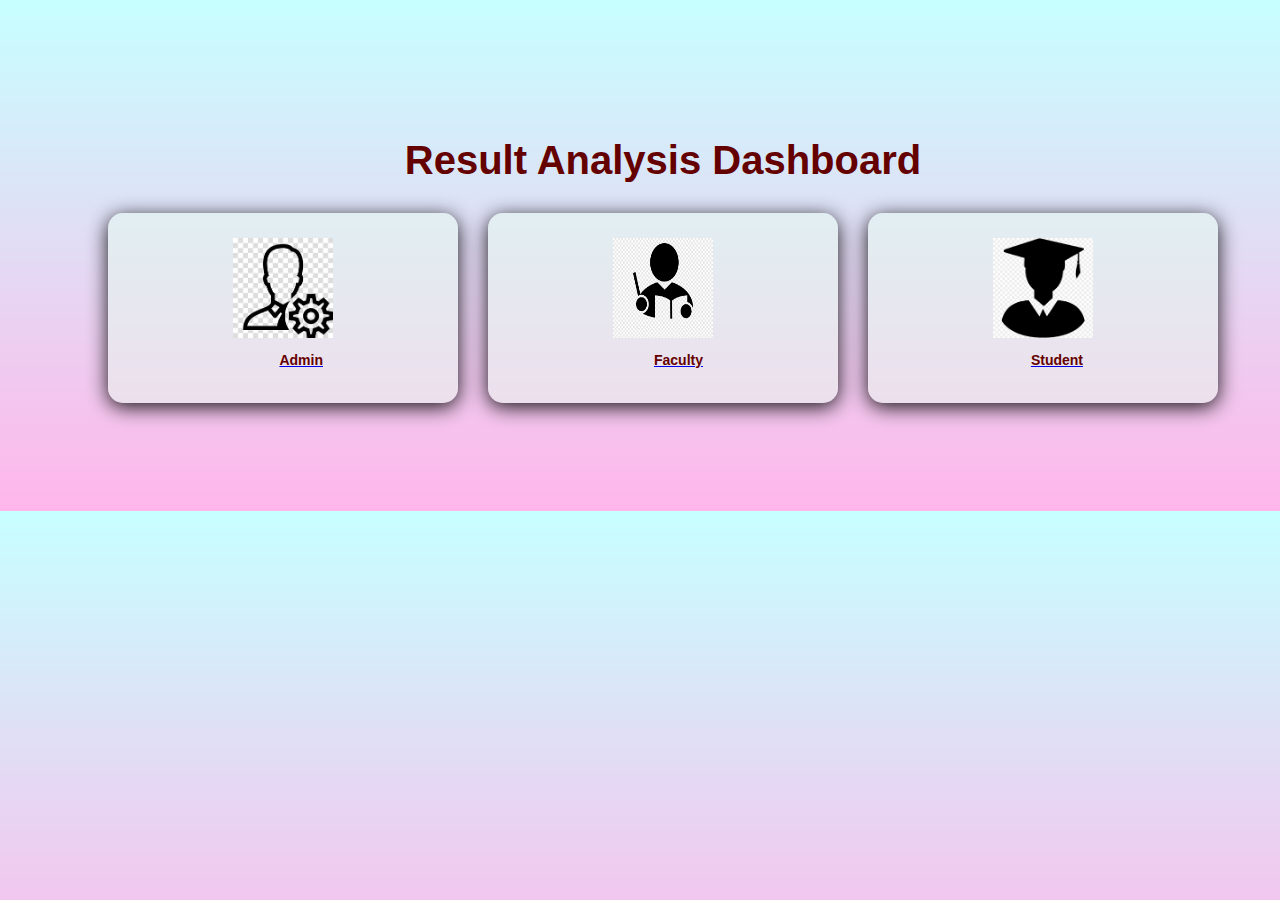
<file: index.html>
<!DOCTYPE html>
<html lang="en">
<head>
    <meta charset="UTF-8">
    <meta name="viewport" content="width=device-width, initial-scale=1.0">
    <title>Document</title>
  <link rel="stylesheet" href="indexs.css">
</head>
<body>
    <div class="container">
        <center> <h1> Result Analysis Dashboard</h1></center>
    <div class="grid">
        <div class="card">
        <a href ="http://127.0.0.1:5500/Admin/Admin_index.html">
                    <img src="Public_Media/admin_logo.png" alt=Admin logo width="100" height="100">
                     <h4>Admin</h4>
                </a>
                </div>
        <div class="card">
        <a href ="Faculty/Faculty_index.html">
                    <img src="Public_Media/faculty_logo.png" alt=Faculty member logo width="100" height="100">
                <h4>Faculty</h4>
                    </a>
                </div>
        <div class="card">
        <a href ="Student/Student_index.html">
                    <img src="Public_Media/student_logo.png" alt=Student logo width="100" height="100">
                <h4>Student</h4>           
                </a>
                </div>
    </div>
</div>
    
</body>
</html>
</file>
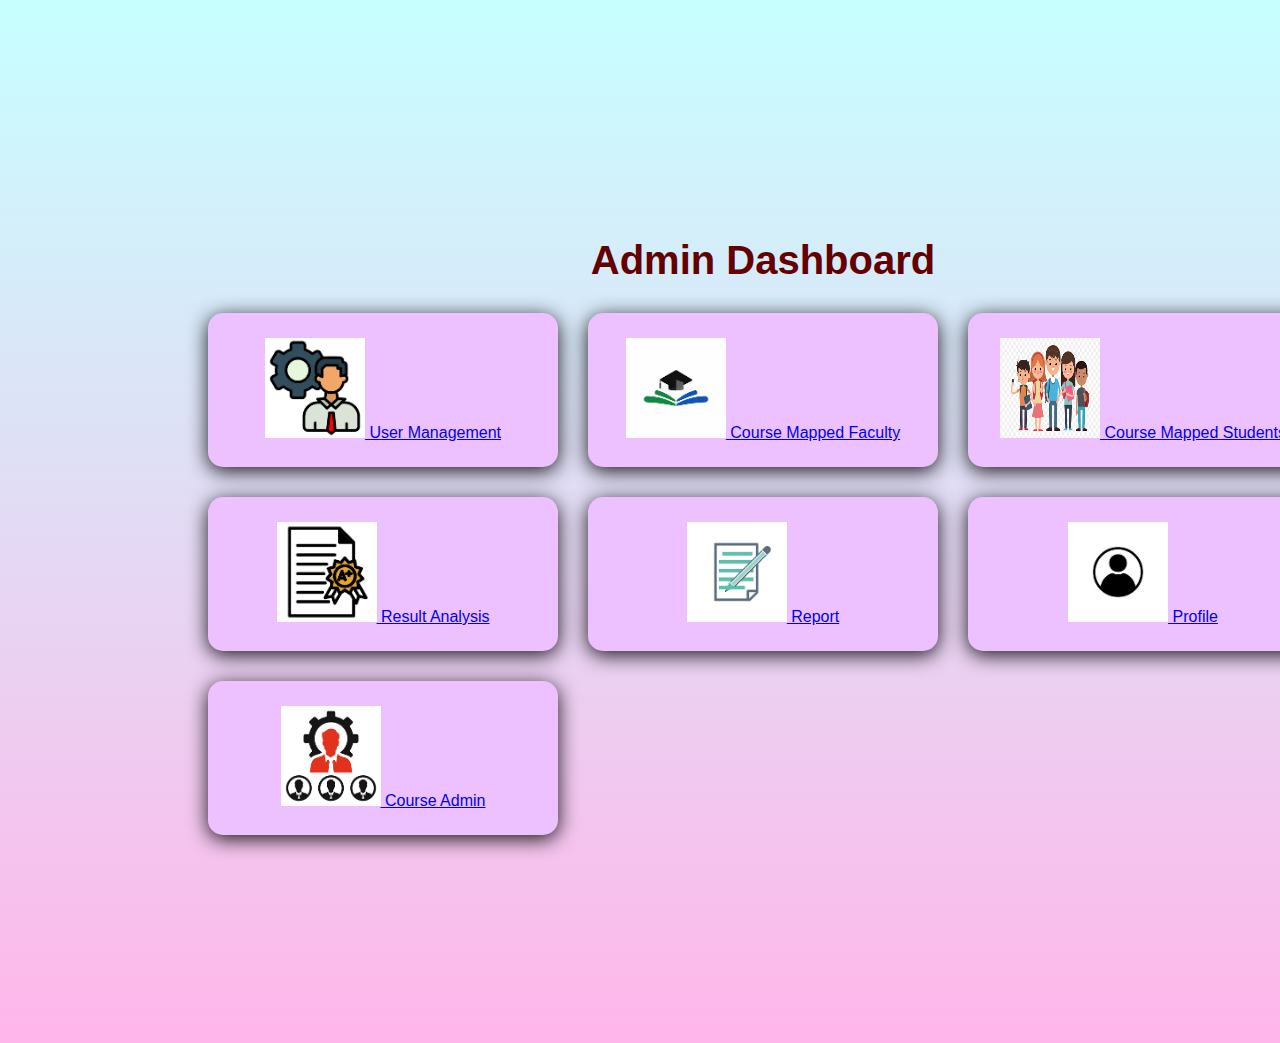
<file: Admin/Admin_index.html>
<!DOCTYPE html>
<html lang="en">
<head>
    <meta charset="UTF-8">
    <meta name="viewport" content="width=device-width, initial-scale=1.0">
    <title>Document</title>
    <link rel="stylesheet" href="indexs.css">
</head>
<body>

    <div class="container">
    <center>
        <h1> Admin Dashboard</h1>
    </center>
    <div class="grid">
        <div class="card">
    
                 <a href="http://127.0.0.1:5500/Admin/user_management.html">
                     <img src="Admin_Media/user_mg_logo.png" alt="User Management logo" width="100" height="100">
                     User Management
                 </a>
        </div>
        <div class="card">
                 
                <a href="http://127.0.0.1:5500/Admin/c_ft.html">
                    <img src="Admin_Media/course_mapped_faculty_logo.png" alt="Course Mapped Faculty logo" width="100" height="100">
                    Course Mapped Faculty
                </a>
        </div>
        <div class="card">
                <a href="http://127.0.0.1:5500/Admin/c_st.html">
                    <img src="Admin_Media/course_mapped_students_logo.png" alt="Course Mapped Students logo" width="100" height="100">
                    Course Mapped Students
                </a>
            </div>
        <div class="card">
                <a href="http://127.0.0.1:5500/Admin/result.html">
                    <img src="Admin_Media/result_analysis_logo.png" alt="Result Analysis logo" width="100" height="100">
                    Result Analysis
                </a>
            </div>
        <div class="card">
            
                <a href="http://127.0.0.1:5500/Admin/report.html">
                    <img src="Admin_Media/report_logo.png" alt="Report logo" width="100" height="100">
                    Report
                </a>
            </div>
        <div class="card">
                <a href="http://127.0.0.1:5500/Admin/profile.html">
                    <img src="Admin_Media/profile_logo.png" alt="Profile logo" width="100" height="100">
                    Profile
                </a>
        </div>
        <div class="card">
            
                <a href="http://127.0.0.1:5500/Admin/c_admin.html">
                    <img src="Admin_Media/course_admin_logo.png" alt="Course Admin logo" width="100" height="100">
                    Course Admin
                </a>
            </div>
    </div>
    </div>
            
</body>
</html>
</file>
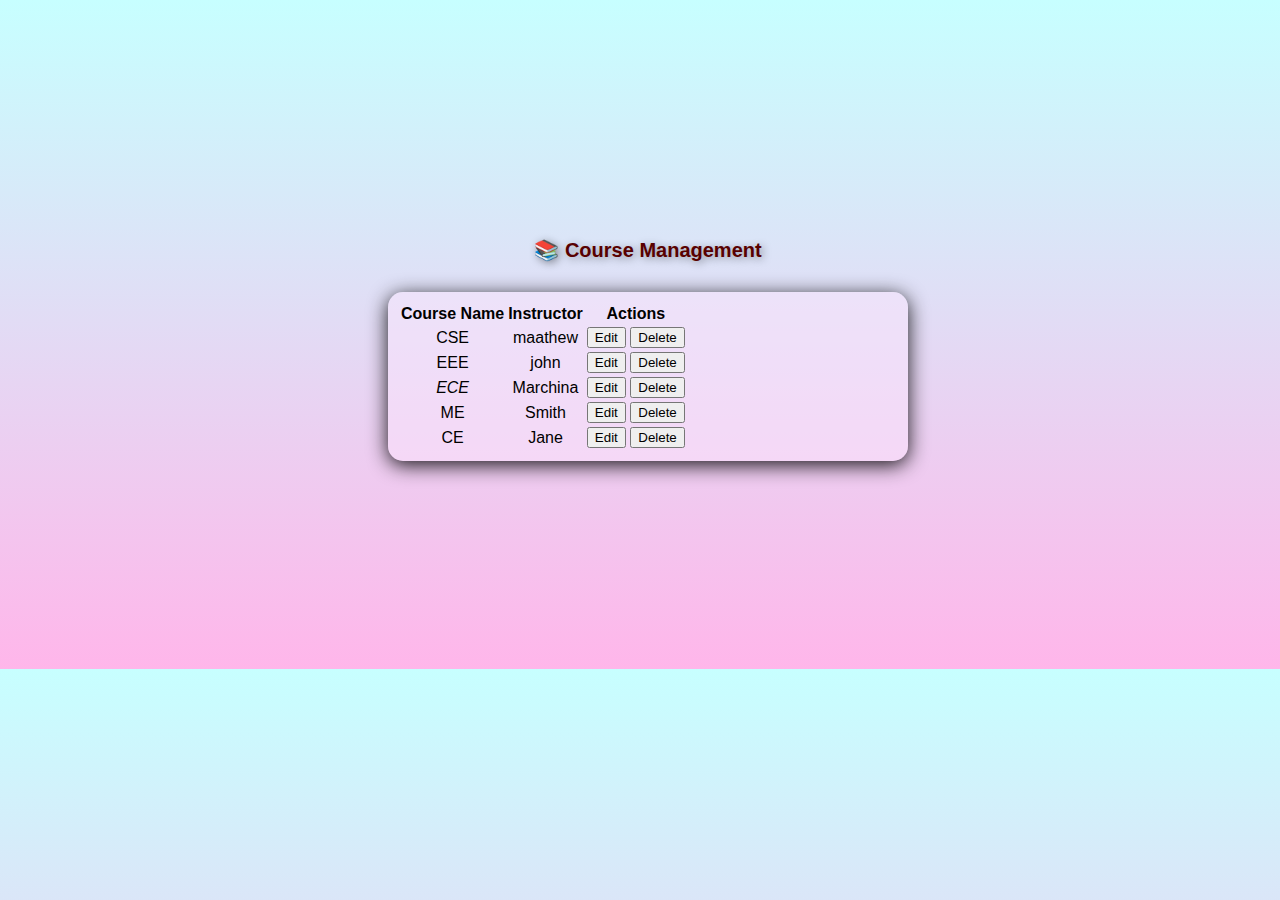
<file: Admin/c_admin.html>
<!DOCTYPE html>
<html lang="en">
<head>
    <meta charset="UTF-8">
    <meta name="viewport" content="width=device-width, initial-scale=1.0">
    <title>Course Management</title>
    <link rel="stylesheet" href="c_admin.css">
</head>
<body>
    <div class="container">
        <h1>📚 Course Management</h1>
        <div class="grid">
            <div class="card">
<table>
    <tr>
        <th>Course Name</th>
        <th>Instructor</th>
        <th>Actions</th>
    </tr>
    <tr>
        <td>CSE</td>
        <td>maathew</td>
        <td>
            <button>Edit</button>
            <button>Delete</button>
        </td>
    </tr>
    <tr>
        <td>EEE</td>
        <td>john</td>
        <td>
            <button>Edit</button>
            <button>Delete</button>
        </td>
    </tr>
    <tr>
        <td><Em>ECE</Em></td>
        <td>Marchina</td>
        <td>
            <button>Edit</button>
            <button>Delete</button>
        </td>
    </tr>
    <tr>
        <td>ME</td>
        <td>Smith</td>
        <td>
            <button>Edit</button>
            <button>Delete</button>
        </td>
    </tr>
    <tr>
        <td>CE</td>
        <td>Jane</td>
        <td>
            <button>Edit</button>
            <button>Delete</button>
        </td>
    </tr>
</table>
            </div>
        </div>
    </div>
</body>
</html>
</file>
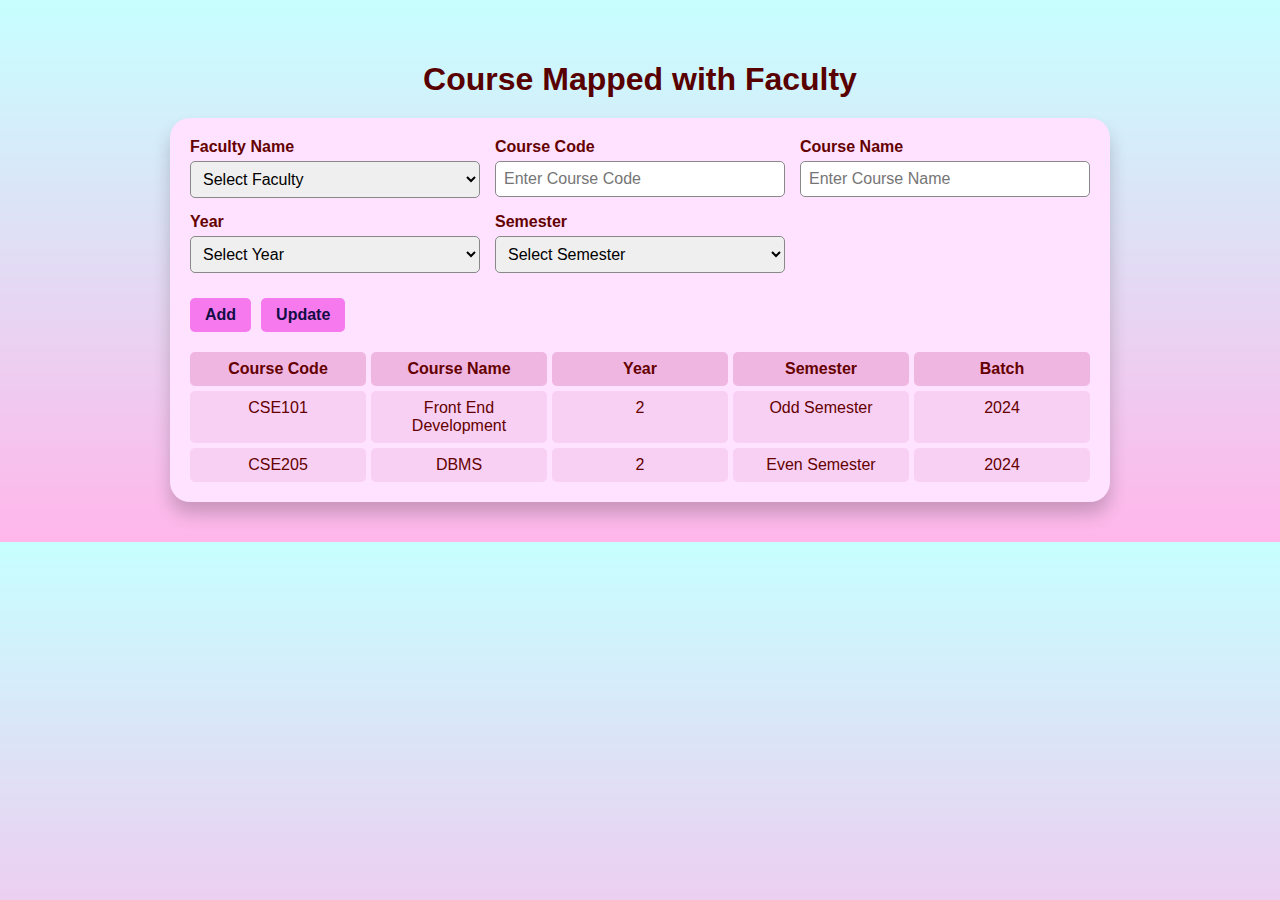
<file: Admin/c_ft.html>
<!DOCTYPE html>
<html lang="en">
<head>
  <meta charset="UTF-8" />
  <meta name="viewport" content="width=device-width, initial-scale=1" />
  <title>Course Mapped with Faculty</title>
  <link rel="stylesheet" href="coursemappedwithfaculty.css" />
</head>
<body>
  <h1 class="page-title">Course Mapped with Faculty</h1>

  <div class="faculty-card">
    <form class="course-form">
      <div class="form-group">
        <label for="faculty-name">Faculty Name</label>
        <select id="faculty-name" name="faculty-name">
          <option value="">Select Faculty</option>
          <option value="John">John</option>
          <option value="Mary">Mary</option>
          <option value="David">David</option>
        </select>
      </div>

      <div class="form-group">
        <label for="course-code">Course Code</label>
        <input type="text" id="course-code" name="course-code" placeholder="Enter Course Code" />
      </div>

      <div class="form-group">
        <label for="course-name">Course Name</label>
        <input type="text" id="course-name" name="course-name" placeholder="Enter Course Name" />
      </div>

      <div class="form-group">
        <label for="year">Year</label>
        <select id="year" name="year">
          <option value="">Select Year</option>
          <option value="1">1st Year</option>
          <option value="2">2nd Year</option>
          <option value="3">3rd Year</option>
          <option value="4">4th Year</option>
        </select>
      </div>

      <div class="form-group">
        <label for="semester">Semester</label>
        <select id="semester" name="semester">
          <option value="">Select Semester</option>
          <option value="odd">Odd Semester</option>
          <option value="even">Even Semester</option>
        </select>
      </div>

      <div class="form-buttons">
        <button type="submit" class="btn add-btn">Add</button>
        <button type="reset" class="btn update-btn">Update</button>
      </div>
    </form>

    <div class="course-grid">
      <div class="grid-header">Course Code</div>
      <div class="grid-header">Course Name</div>
      <div class="grid-header">Year</div>
      <div class="grid-header">Semester</div>
      <div class="grid-header">Batch</div>

      <div class="grid-item">CSE101</div>
      <div class="grid-item">Front End Development</div>
      <div class="grid-item">2</div>
      <div class="grid-item">Odd Semester</div>
      <div class="grid-item">2024</div>

      <div class="grid-item">CSE205</div>
      <div class="grid-item">DBMS</div>
      <div class="grid-item">2</div>
      <div class="grid-item">Even Semester</div>
      <div class="grid-item">2024</div>
    </div>
  </div>
</body>
</html>
</file>
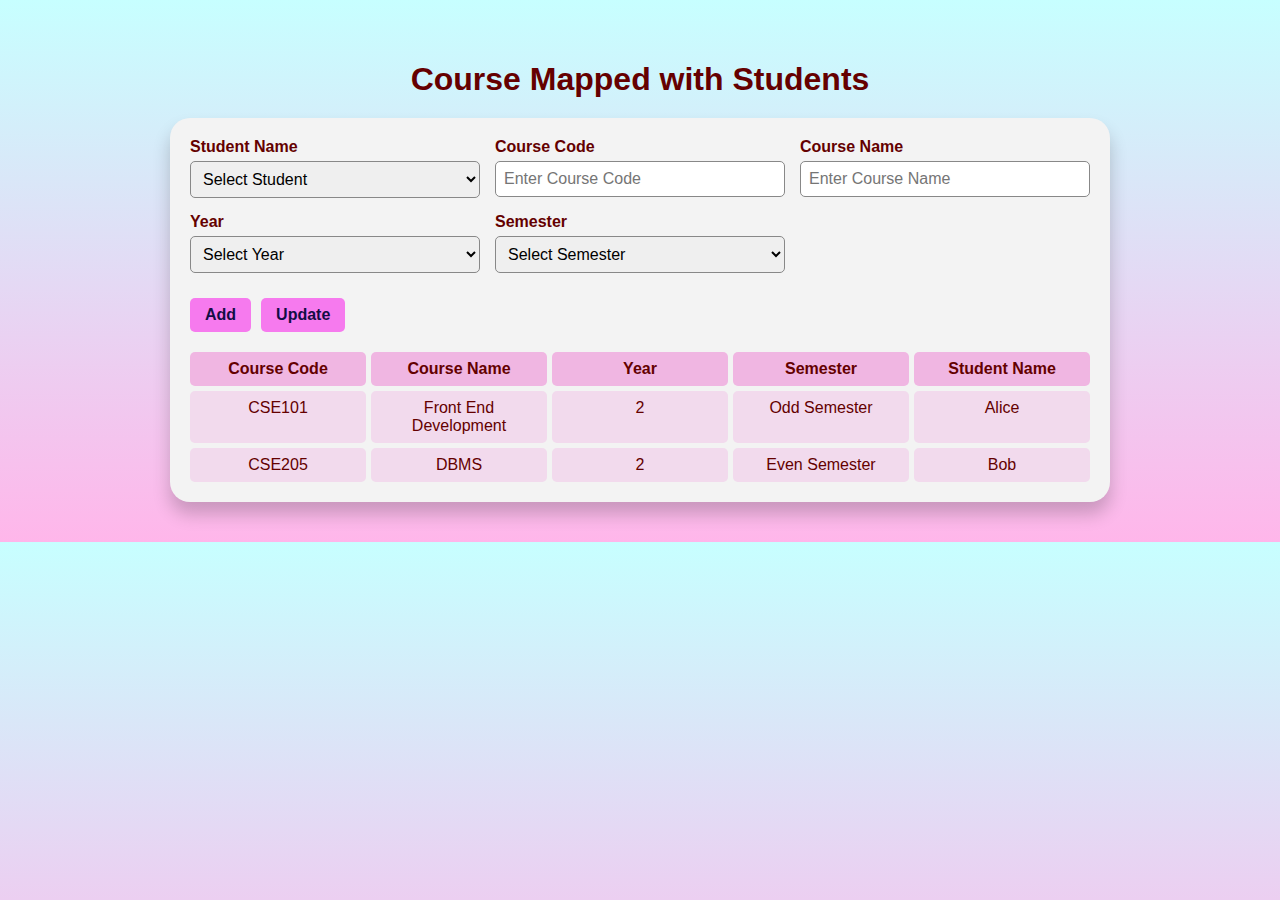
<file: Admin/c_st.html>
<!DOCTYPE html>
<html lang="en">
<head>
  <meta charset="UTF-8" />
  <meta name="viewport" content="width=device-width, initial-scale=1" />
  <title>Course Mapped with Students</title>
  <link rel="stylesheet" href="coursemapwithstudents.css" />
</head>
<body>
  <h1 class="page-title">Course Mapped with Students</h1>

  <div class="student-card">
    <form class="course-form">
      <div class="form-group">
        <label for="student-name">Student Name</label>
        <select id="student-name" name="student-name">
          <option value="">Select Student</option>
          <option value="Alice">Alice</option>
          <option value="Bob">Bob</option>
          <option value="Charlie">Charlie</option>
        </select>
      </div>

      <div class="form-group">
        <label for="course-code">Course Code</label>
        <input type="text" id="course-code" name="course-code" placeholder="Enter Course Code" />
      </div>

      <div class="form-group">
        <label for="course-name">Course Name</label>
        <input type="text" id="course-name" name="course-name" placeholder="Enter Course Name" />
      </div>

      <div class="form-group">
        <label for="year">Year</label>
        <select id="year" name="year">
          <option value="">Select Year</option>
          <option value="1">1st Year</option>
          <option value="2">2nd Year</option>
          <option value="3">3rd Year</option>
          <option value="4">4th Year</option>
        </select>
      </div>

      <div class="form-group">
        <label for="semester">Semester</label>
        <select id="semester" name="semester">
          <option value="">Select Semester</option>
          <option value="odd">Odd Semester</option>
          <option value="even">Even Semester</option>
        </select>
      </div>

      <div class="form-buttons">
        <button type="submit" class="btn add-btn">Add</button>
        <button type="reset" class="btn update-btn">Update</button>
      </div>
    </form>

    <div class="course-grid">
      <div class="grid-header">Course Code</div>
      <div class="grid-header">Course Name</div>
      <div class="grid-header">Year</div>
      <div class="grid-header">Semester</div>
      <div class="grid-header">Student Name</div>

      <div class="grid-item">CSE101</div>
      <div class="grid-item">Front End Development</div>
      <div class="grid-item">2</div>
      <div class="grid-item">Odd Semester</div>
      <div class="grid-item">Alice</div>

      <div class="grid-item">CSE205</div>
      <div class="grid-item">DBMS</div>
      <div class="grid-item">2</div>
      <div class="grid-item">Even Semester</div>
      <div class="grid-item">Bob</div>
    </div>
  </div>
</body>
</html>
</file>
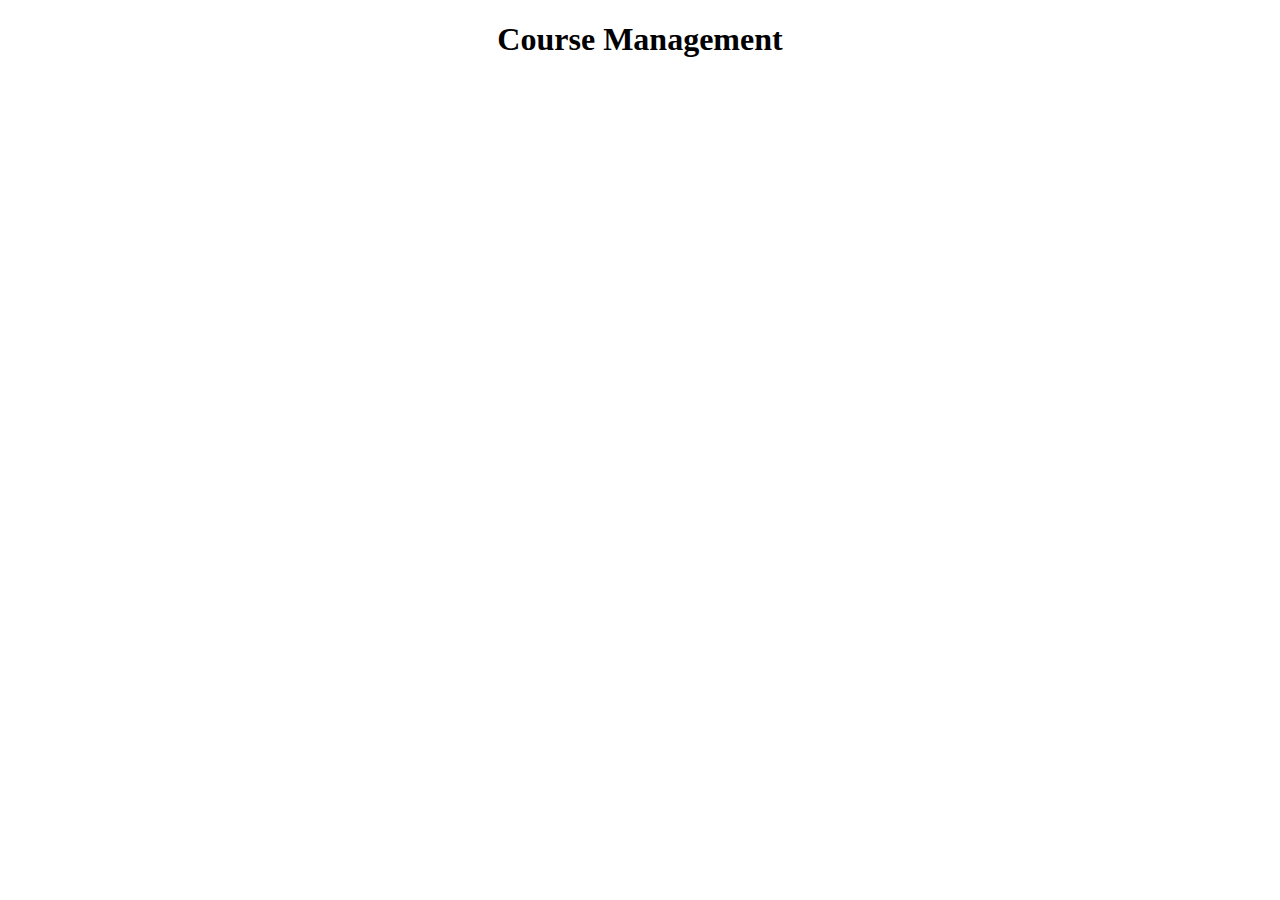
<file: Admin/course_management.html>
<!DOCTYPE html>
<html lang="en">
<head>
    <meta charset="UTF-8">
    <meta name="viewport" content="width=device-width, initial-scale=1.0">
    <title>Document</title>
</head>
<body>
    <center>
        <h1>Course Management</h1>
    </center>
</body>
</html>
</file>
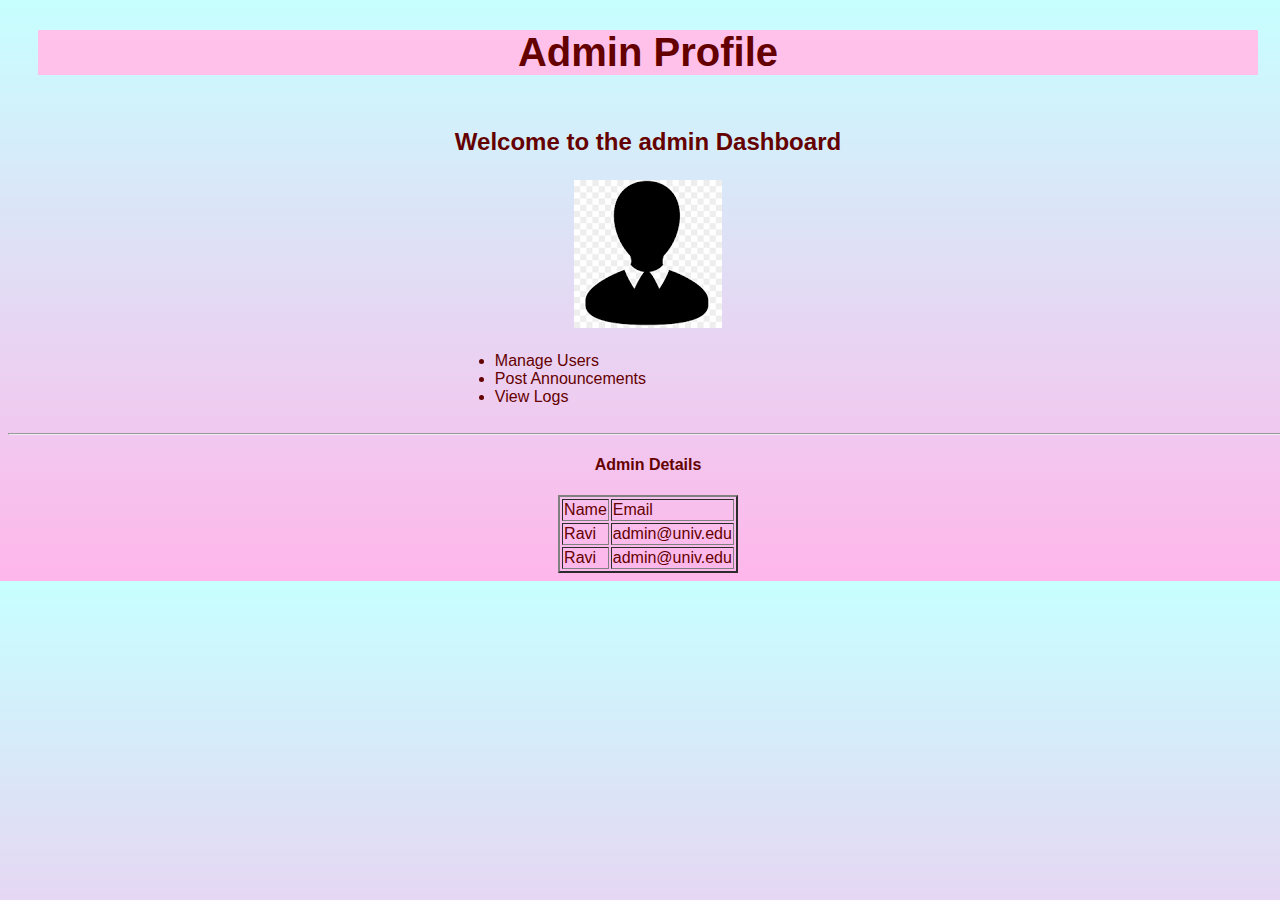
<file: Admin/profile.html>
<!DOCTYPE html>
<html lang="en">
<head>
    <meta charset="UTF-8">
    <meta name="viewport" content="width=device-width, initial-scale=1.0">
    <title>Admin profile</title>
      <link rel="stylesheet" href="indexs.css">
       
</head>
<body>
    <h1 style=" color: #a8a6f5(254, 219, 247); background-color: #ffc0e9 ; text-align: center;">Admin Profile</h1>
<div class="admin-card">
    <table align="center">
        <tr>
            <td>
                <center><h2>Welcome to the admin Dashboard</h2></center>
            </td>
            
        </tr>
        <tr>
            <td>
                <center><img src="Admin_Media/Admin Profile logo.png" alt="Faculty" class="admin-img"></center>
            </td>
        </tr>
        <tr>
            <td>
                <ul class="list-style">
                    <li>
                        Manage Users
                    </li>
                    <li>
                        Post Announcements
                    </li>
                    <li>
                        View Logs
                    </li>
                </ul>
            </td>
        </tr>
    </table>
    <hr>
    <center><h4> Admin Details</h4></center>
    <table border="2" align="center">
        
        <tr>
            <td><bold>Name    </bold></td><td><bold>Email    </bold></td>
        </tr>
        <tr>
            <td><italic>Ravi    </italic></td> <td><underline>admin@univ.edu    </underline></td>
        </tr>
        <tr>
            <td><italic>Ravi    </italic></td> <td><underline>admin@univ.edu    </underline></td>
        </tr>
    </table>
</div>
</body>
</html>
</file>
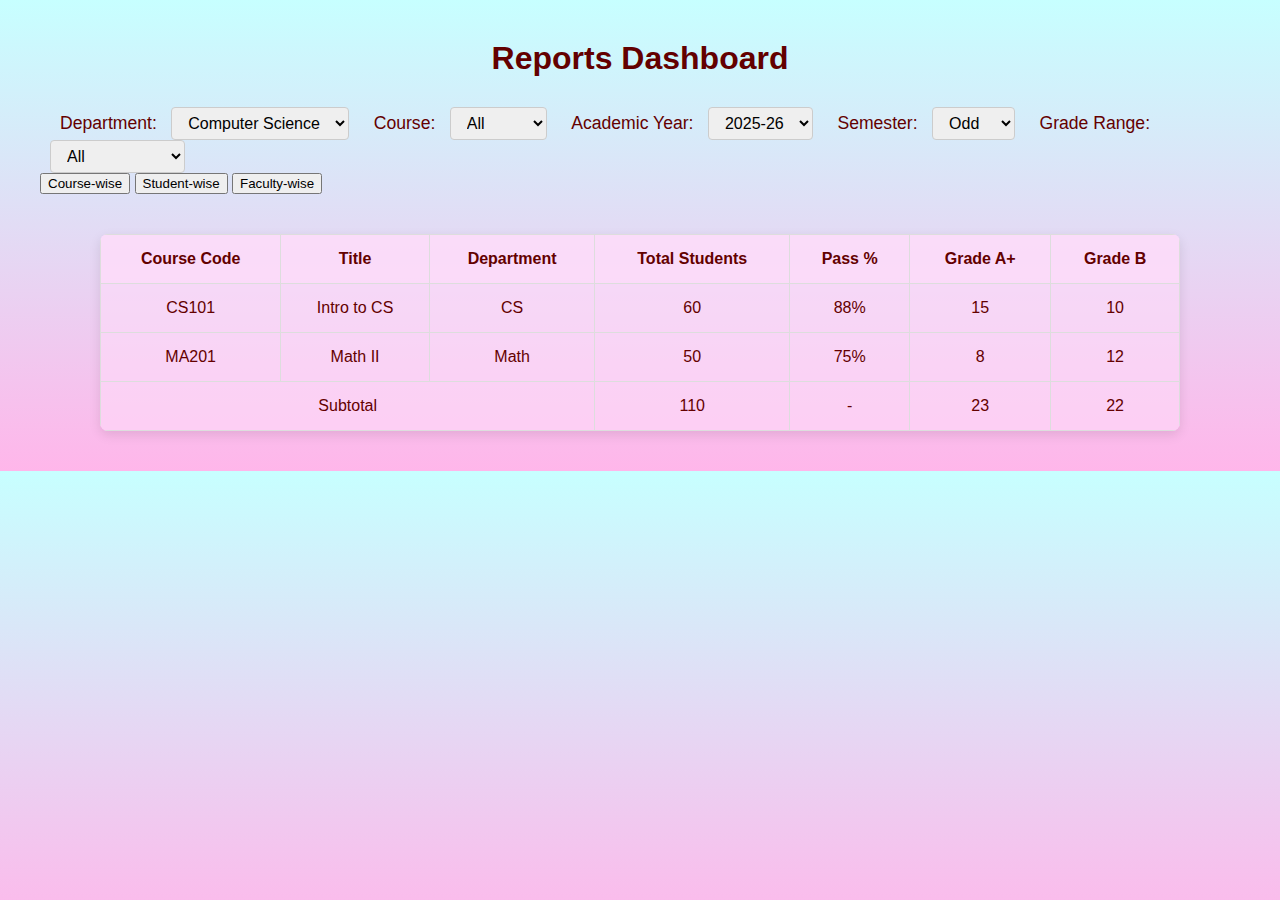
<file: Admin/report.html>
<!DOCTYPE html>
<html lang="en">
<head>
  <meta charset="UTF-8" />
  <meta name="viewport" content="width=device-width, initial-scale=1.0" />
  <title>Reports</title>
  <link rel="stylesheet" href="report.css" />
</head>
<body>

  <h1>Reports Dashboard</h1>

  <div class="filters">
    <label for="department">Department:</label>
    <select id="department">
      <option>Computer Science</option>
      <option>Electronics</option>
      <option>Mechanical</option>
    </select>

    <label for="course">Course:</label>
    <select id="course">
      <option>All</option>
      <option>CS101</option>
      <option>MA201</option>
    </select>

    <label for="ay">Academic Year:</label>
    <select id="ay">
      <option>2025-26</option>
      <option>2024-25</option>
      <option>2023-24</option>
    </select>

    <label for="semester">Semester:</label>
    <select id="semester">
      <option>Odd</option>
      <option>Even</option>
    </select>

    <label for="grade">Grade Range:</label>
    <select id="grade">
      <option>All</option>
      <option>A - A+</option>
      <option>B - B+</option>
      <option>C and below</option>
    </select>
  </div>

  <div class="tabs">
    <button class="tab active">Course-wise</button>
    <button class="tab">Student-wise</button>
    <button class="tab">Faculty-wise</button>
  </div>

  <div class="table-container">
    <table>
      <thead>
        <tr>
          <th>Course Code</th>
          <th>Title</th>
          <th>Department</th>
          <th>Total Students</th>
          <th>Pass %</th>
          <th>Grade A+</th>
          <th>Grade B</th>
        </tr>
      </thead>
      <tbody>
        <tr>
          <td>CS101</td>
          <td>Intro to CS</td>
          <td>CS</td>
          <td><span class="badge blue">60</span></td>
          <td><span class="badge green">88%</span></td>
          <td><span class="badge purple">15</span></td>
          <td><span class="badge orange">10</span></td>
        </tr>
        <tr>
          <td>MA201</td>
          <td>Math II</td>
          <td>Math</td>
          <td><span class="badge blue">50</span></td>
          <td><span class="badge green">75%</span></td>
          <td><span class="badge purple">8</span></td>
          <td><span class="badge orange">12</span></td>
        </tr>
        <tr class="subtotal">
          <td colspan="3">Subtotal</td>
          <td><span class="badge blue">110</span></td>
          <td>-</td>
          <td><span class="badge purple">23</span></td>
          <td><span class="badge orange">22</span></td>
        </tr>
      </tbody>
    </table>
  </div>

</body>
</html>
</file>
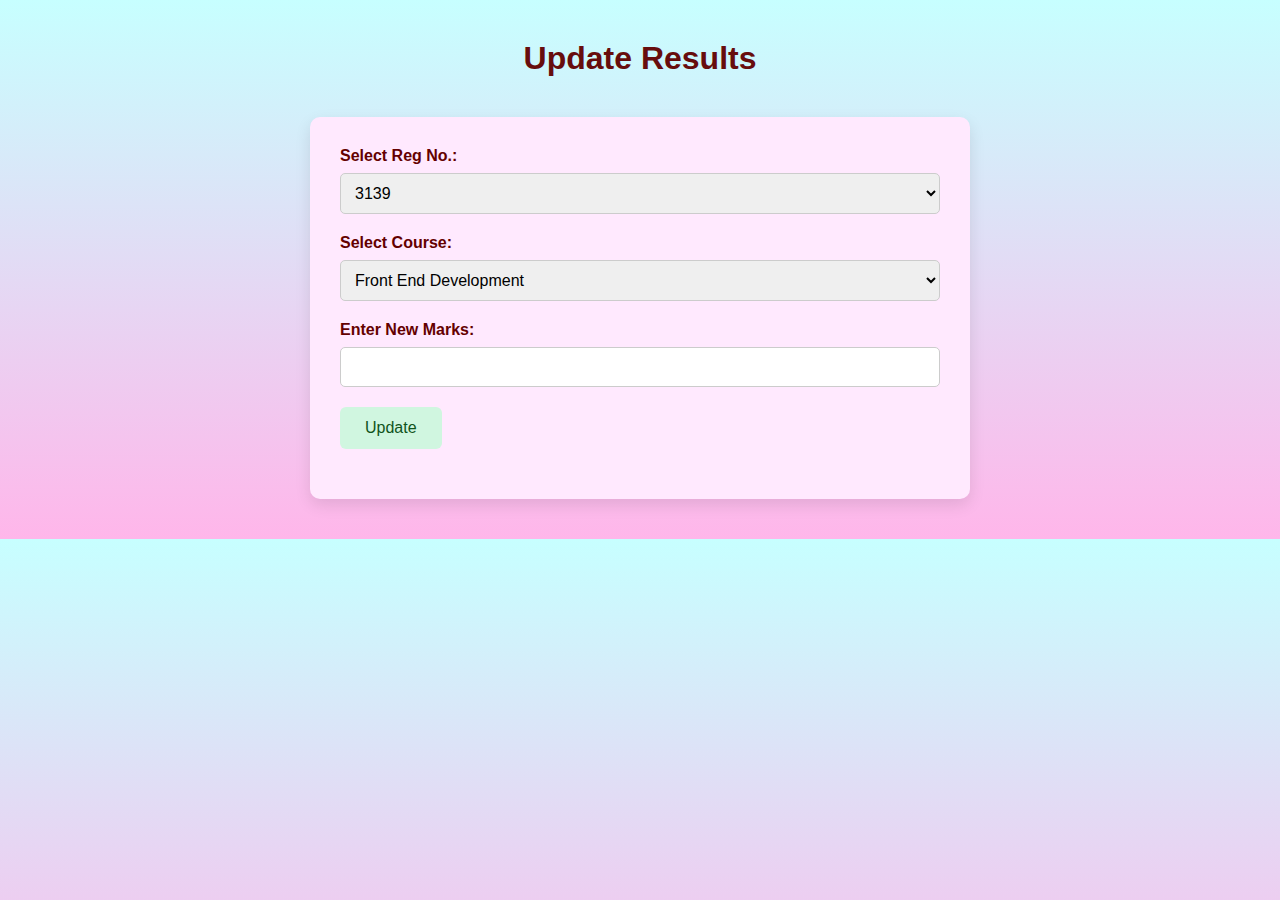
<file: Admin/result.html>
<!DOCTYPE html>
<html lang="en">
<head>
  <meta charset="UTF-8" />
  <meta name="viewport" content="width=device-width, initial-scale=1.0" />
  <title>Update Results</title>
  <link rel="stylesheet" href="updateresults.css" />
</head>
<body>

  <h1>Update Results</h1>

  <form class="update-form">
    <div class="form-row">
      <label for="regno">Select Reg No.:</label>
      <select id="regno" name="regno">
        <option value="3139">3139</option>
        <option value="3299">3299</option>
        <option value="3291">3291</option>
      </select>
    </div>

    <div class="form-row">
      <label for="course">Select Course:</label>
      <select id="course" name="course">
        <option value="Front End Development">Front End Development</option>
        <option value="Oops">Oops</option>
        <option value="AI&ML">AI&ML</option>
        <option value="OS">OS</option>
      </select>
    </div>

    <div class="form-row">
      <label for="marks">Enter New Marks:</label>
      <input type="text" id="marks" name="marks" />
    </div>

    <div class="form-row">
      <button type="submit">Update</button>
    </div>
  </form>

</body>
</html>
</file>
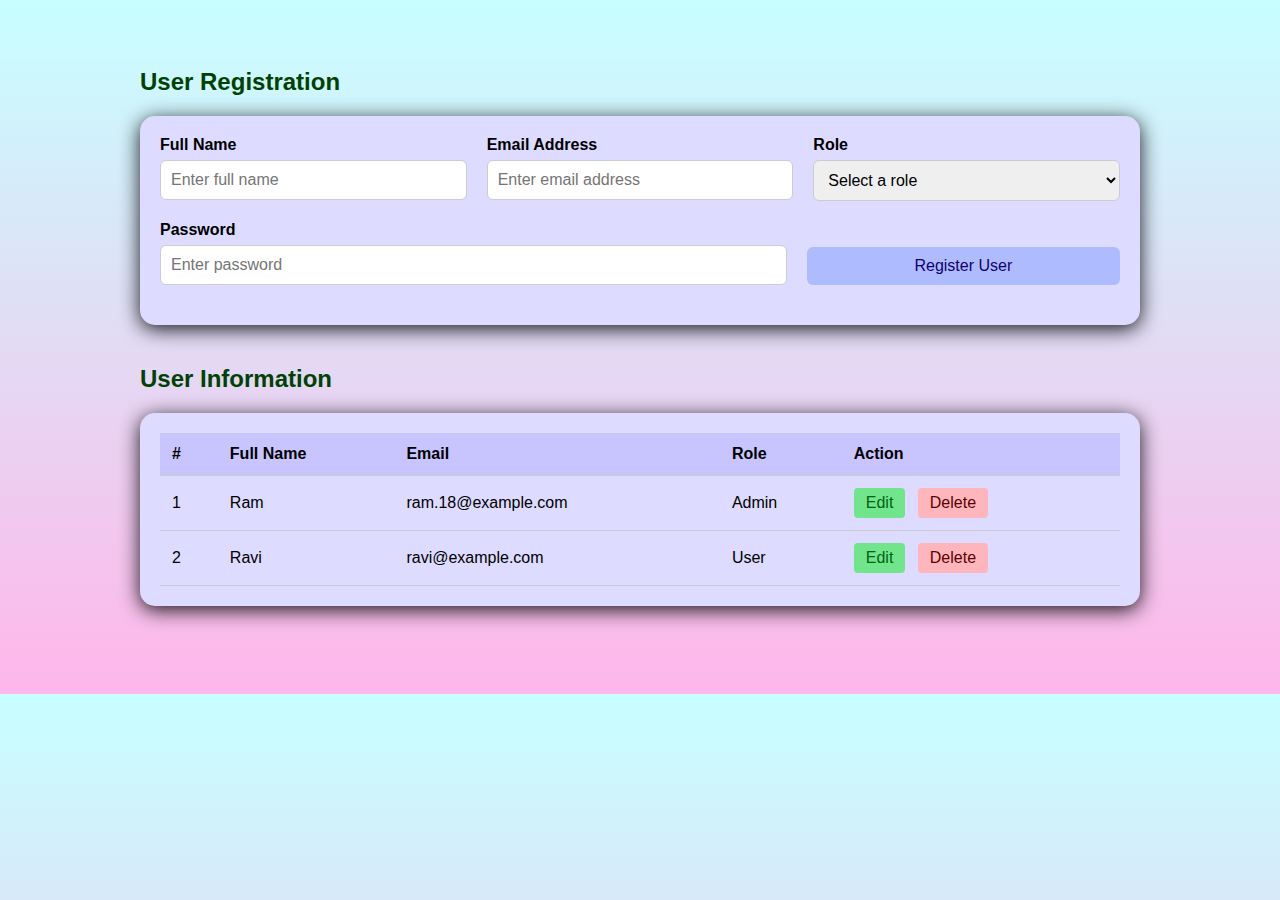
<file: Admin/user_management.html>
<!DOCTYPE html>
<html lang="en">
<head>
  <meta charset="UTF-8" />
  <meta name="viewport" content="width=device-width, initial-scale=1.0"/>
  <title>User Registration</title>
  <link rel="stylesheet" href="userreg.css">
</head>
<body>
  <div class="container">
    <h2>User Registration</h2>
    <div class="card">
      <form>
        <div class="row">
          <div class="form-group">
            <label>Full Name</label>
            <input type="text" placeholder="Enter full name">
          </div>
          <div class="form-group">
            <label>Email Address</label>
            <input type="email" placeholder="Enter email address">
          </div>
          <div class="form-group">
            <label>Role</label>
            <select>
              <option>Select a role</option>
              <option>Admin</option>
              <option>User</option>
            </select>
          </div>
        </div>
        <div class="row">
          <div class="form-group" style="flex: 2;">
            <label>Password</label>
            <input type="password" placeholder="Enter password">
          </div>
          <div class="form-group" style="flex: 1; align-self: flex-end;">
            <button type="submit">Register User</button>
          </div>
        </div>
      </form>
    </div>

    <h2>User Information</h2>
    <div class="card">
      <table>
        <thead>
          <tr>
            <th>#</th>
            <th>Full Name</th>
            <th>Email</th>
            <th>Role</th>
            <th>Action</th>
          </tr>
        </thead>
        <tbody>
          <tr>
            <td>1</td>
            <td>Ram</td>
            <td>ram.18@example.com</td>
            <td>Admin</td>
            <td>
              <button class="edit">Edit</button>
              <button class="delete">Delete</button>
            </td>
          </tr>
          <tr>
            <td>2</td>
            <td>Ravi</td>
            <td>ravi@example.com</td>
            <td>User</td>
            <td>
              <button class="edit">Edit</button>
              <button class="delete">Delete</button>
            </td>
          </tr>
        </tbody>
      </table>
    </div>
  </div>
</body>
</html>
</file>
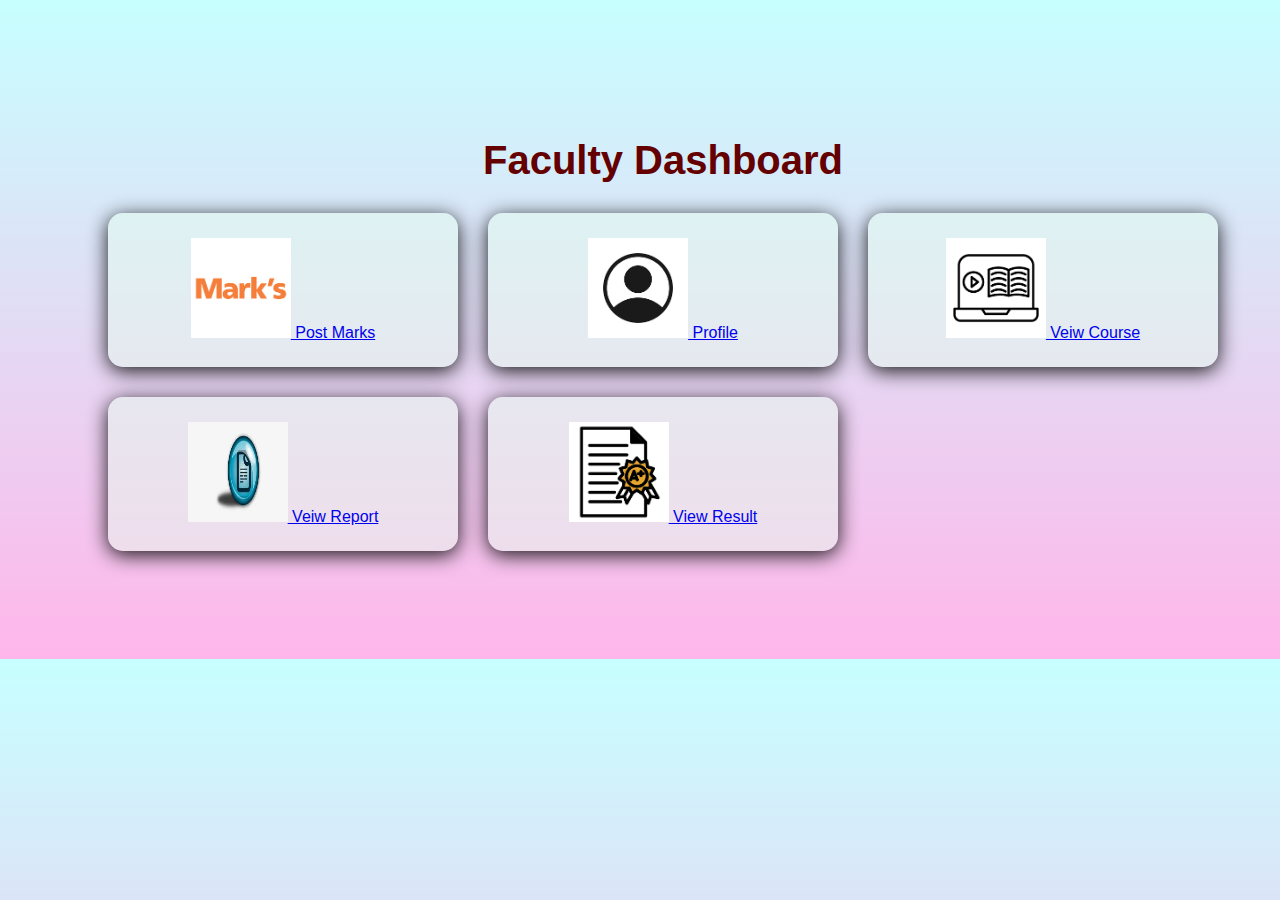
<file: Faculty/Faculty_index.html>
<!DOCTYPE html>
<html lang="en">
<head>
    <meta charset="UTF-8">
    <meta name="viewport" content="width=device-width, initial-scale=1.0">
    <title>Document</title>
    <link rel="stylesheet" href="indexs.css">
</head>
<body>
    <div class="container">
    <center>
        <h1> Faculty Dashboard</h1>
    </center>
    <div class="grid">
        <div class="card">
                 <a href="http://127.0.0.1:5500/Faculty/post_marks.html">
                     <img src="Faculty_Media/Post Marks logo.png" alt="Post Marks logo" width="100" height="100"> 
                     Post Marks
                 </a>
        </div>
        <div class="card">
                 <a href="http://127.0.0.1:5500/Faculty/profile.html">
                     <img src="Faculty_Media/Profile logo.png" alt="Profile logo" width="100" height="100">
                     Profile
                 </a>
        </div>
        <div class="card">
                <a href="http://127.0.0.1:5500/Faculty/veiw_course.html">
                    <img src="Faculty_Media/Veiw Course logo.png" alt="Veiw Course logo" width="100" height="100">
                    Veiw Course
                </a>
        </div>
        <div class="card">
                <a href="http://127.0.0.1:5500/Faculty/veiw_report.html">
                    <img src="Faculty_Media/Veiw Report logo.jpeg" alt="Veiw Report logo" width="100" height="100">
                    Veiw Report
                </a>
        </div> 
        <div class="card">
                <a href="http://127.0.0.1:5500/Faculty/veiw_result.html">
                    <img src="Faculty_Media/View Result logo.png"  width="100" height="100">
                    View Result
                </a>
        </div>
    </div>
</div>
</body>
</html>
</file>
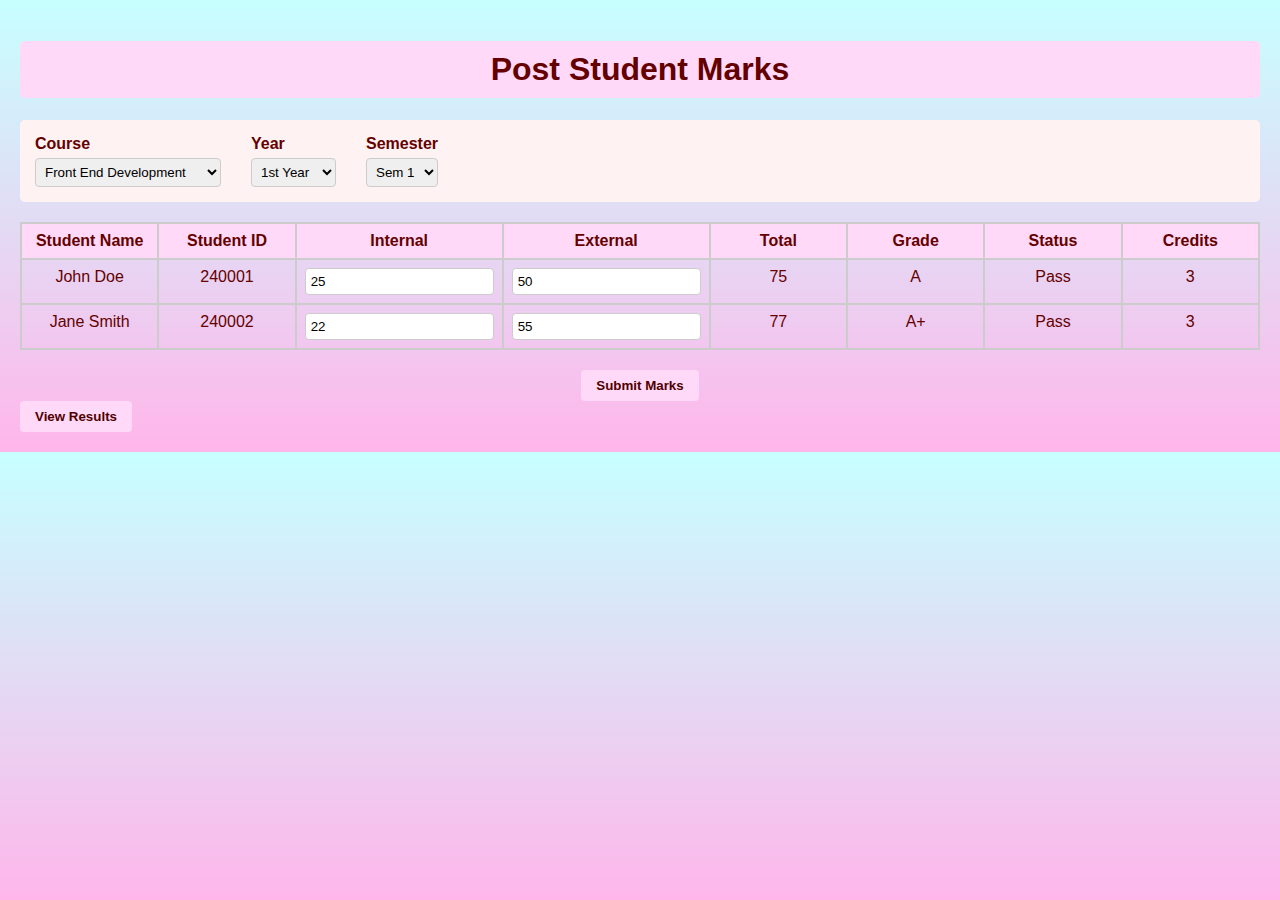
<file: Faculty/post_marks.html>
<!DOCTYPE html>
<html lang="en">
<head>
    <meta charset="UTF-8">
    <meta name="viewport" content="width=device-width, initial-scale=1.0">
    <title>Post Marks</title>
    <link rel="stylesheet" href="postmarks.css">
</head>
<body>

<h1 class="heading">Post Student Marks</h1>

<div class="form-box">
    <div class="form-row">
        <label>Course</label>
        <select>
            <option>Front End Development</option>
            <option>DBMS</option>
            <option>Open Source Engineering</option>
        </select>
    </div>

    <div class="form-row">
        <label>Year</label>
        <select>
            <option>1st Year</option>
            <option>2nd Year</option>
            <option>3rd Year</option>
            <option>4th Year</option>
        </select>
    </div>

    <div class="form-row">
        <label>Semester</label>
        <select>
            <option>Sem 1</option>
            <option>Sem 2</option>
        </select>
    </div>
</div>

<div class="marks-table">
    <div class="table-row header">
        <div>Student Name</div>
        <div>Student ID</div>
        <div>Internal</div>
        <div>External</div>
        <div>Total</div>
        <div>Grade</div>
        <div>Status</div>
        <div>Credits</div>
    </div>

    <div class="table-row">
        <div>John Doe</div>
        <div>240001</div>
        <div><input type="number" value="25"></div>
        <div><input type="number" value="50"></div>
        <div>75</div>
        <div>A</div>
        <div>Pass</div>
        <div>3</div>
    </div>

    <div class="table-row">
        <div>Jane Smith</div>
        <div>240002</div>
        <div><input type="number" value="22"></div>
        <div><input type="number" value="55"></div>
        <div>77</div>
        <div>A+</div>
        <div>Pass</div>
        <div>3</div>
    </div>
</div>

<div class="submit-btn">
    <button>Submit Marks</button>
</div>
<div class="Viewresults-btn">
    <a href="http://127.0.0.1:5500/Faculty/view_results.html">
         <button>View Results</button>
    </a>
   
</div>

</body>
</html>
</file>
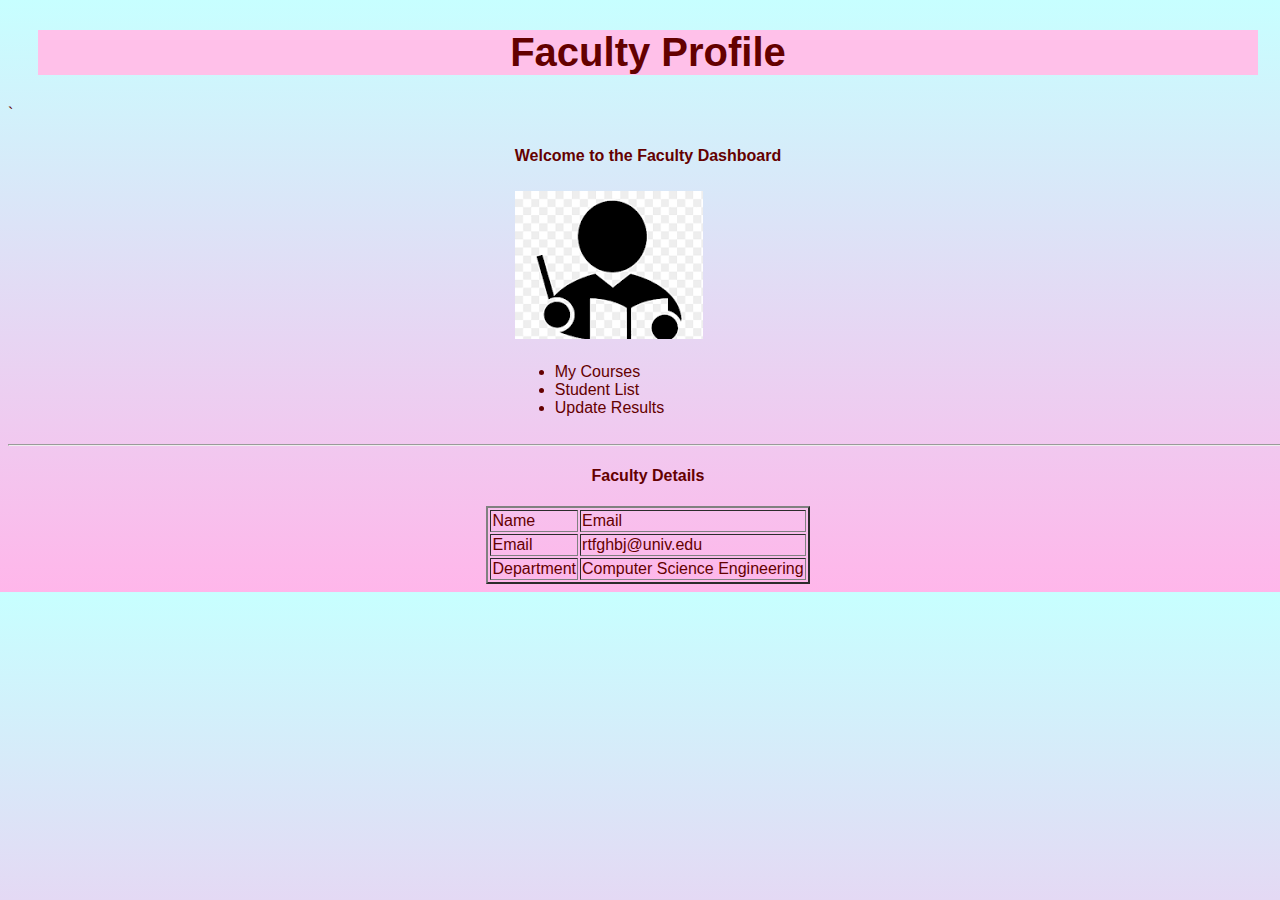
<file: Faculty/profile.html>
<!DOCTYPE html>
<html lang="en">
<head>
    <meta charset="UTF-8">
    <meta name="viewport" content="width=device-width, initial-scale=1.0">
    <title>Faculty Profile</title>
    <link rel="stylesheet" href="indexs.css">
   
</head>
<body>
    <h1 style=" color: #a8a6f5(254, 219, 247); background-color: #ffc0e9 ; text-align: center;">Faculty Profile</h1>
<div class="faculty-card">
 <table align="center">
        <tr>`
            <td>
                <centre><h4>Welcome to the Faculty Dashboard</h4></centre>
            </td>
        </tr>
        <tr>
            <td>
                 <img src="Faculty_Media/faculty logo.png" alt="Faculty" class="faculty-img">
            </td>
        </tr>
        <tr>
            <td>
                <ul class="list-style">
                    <li>
                        My Courses
                    </li>
                    <li>
                        Student List
                    </li>
                    <li>
                        Update Results
                    </li>
                </ul>
            </td>
        </tr>
    </table>
    <hr>
    <center><h4> Faculty Details</h4></center>
    <table border="2" align="center">
        
        <tr>
            <td><bold>Name    </bold></td><td><bold>Email    </bold></td>
        </tr>
        <tr>
            <td><italic>Email    </italic></td> <td><underline>rtfghbj@univ.edu    </underline></td>
        </tr>
        <tr>
            <td><italic>Department    </italic></td> <td><underline>Computer Science Engineering</underline></td>
        </tr>
    </table>
</div>

    
   
</body>
</html>
</file>
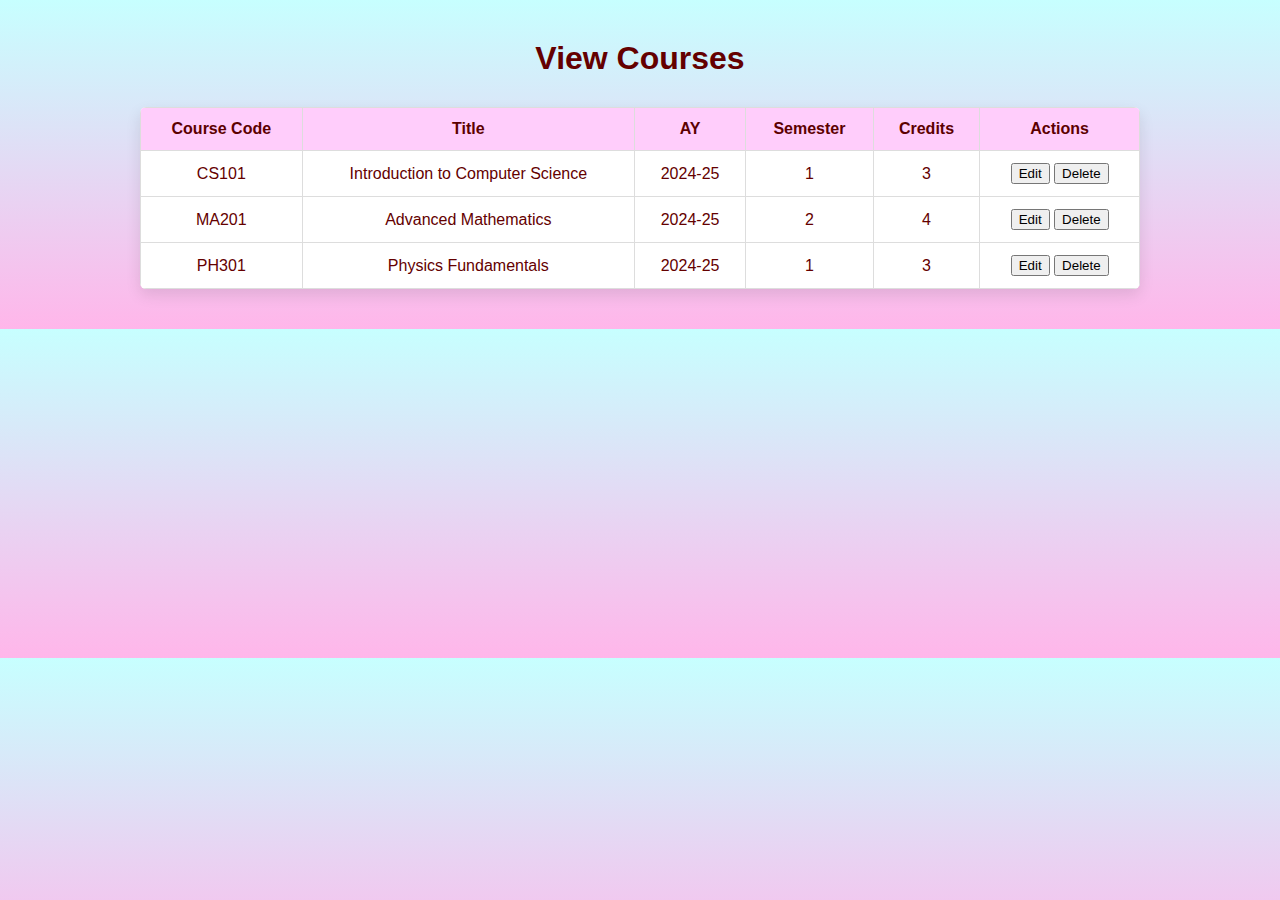
<file: Faculty/veiw_course.html>
<!DOCTYPE html>
<html lang="en">
<head>
  <meta charset="UTF-8" />
  <meta name="viewport" content="width=device-width, initial-scale=1.0" />
  <title>View Courses</title>
  <link rel="stylesheet" href="courses.css" />
</head>
<body>
  <h1 class="page-title">View Courses</h1>

  <table class="courses-table">
    <thead>
      <tr>
        <th>Course Code</th>
        <th>Title</th>
        <th>AY</th>
        <th>Semester</th>
        <th>Credits</th>
        <th>Actions</th>
      </tr>
    </thead>
    <tbody>
      <tr>
        <td>CS101</td>
        <td>Introduction to Computer Science</td>
        <td>2024-25</td>
        <td>1</td>
        <td>3</td>
        <td>
          <button class="edit-btn">Edit</button>
          <button class="delete-btn">Delete</button>
        </td>
      </tr>
      <tr>
        <td>MA201</td>
        <td>Advanced Mathematics</td>
        <td>2024-25</td>
        <td>2</td>
        <td>4</td>
        <td>
          <button class="edit-btn">Edit</button>
          <button class="delete-btn">Delete</button>
        </td>
      </tr>
        <tr>
            <td>PH301</td>
            <td>Physics Fundamentals</td>
            <td>2024-25</td>
            <td>1</td>
            <td>3</td>
            <td>
              <button class="edit-btn">Edit</button>
              <button class="delete-btn">Delete</button>
            </td>
        </tr>
    </tbody>
  </table>
</body>
</html>
</file>
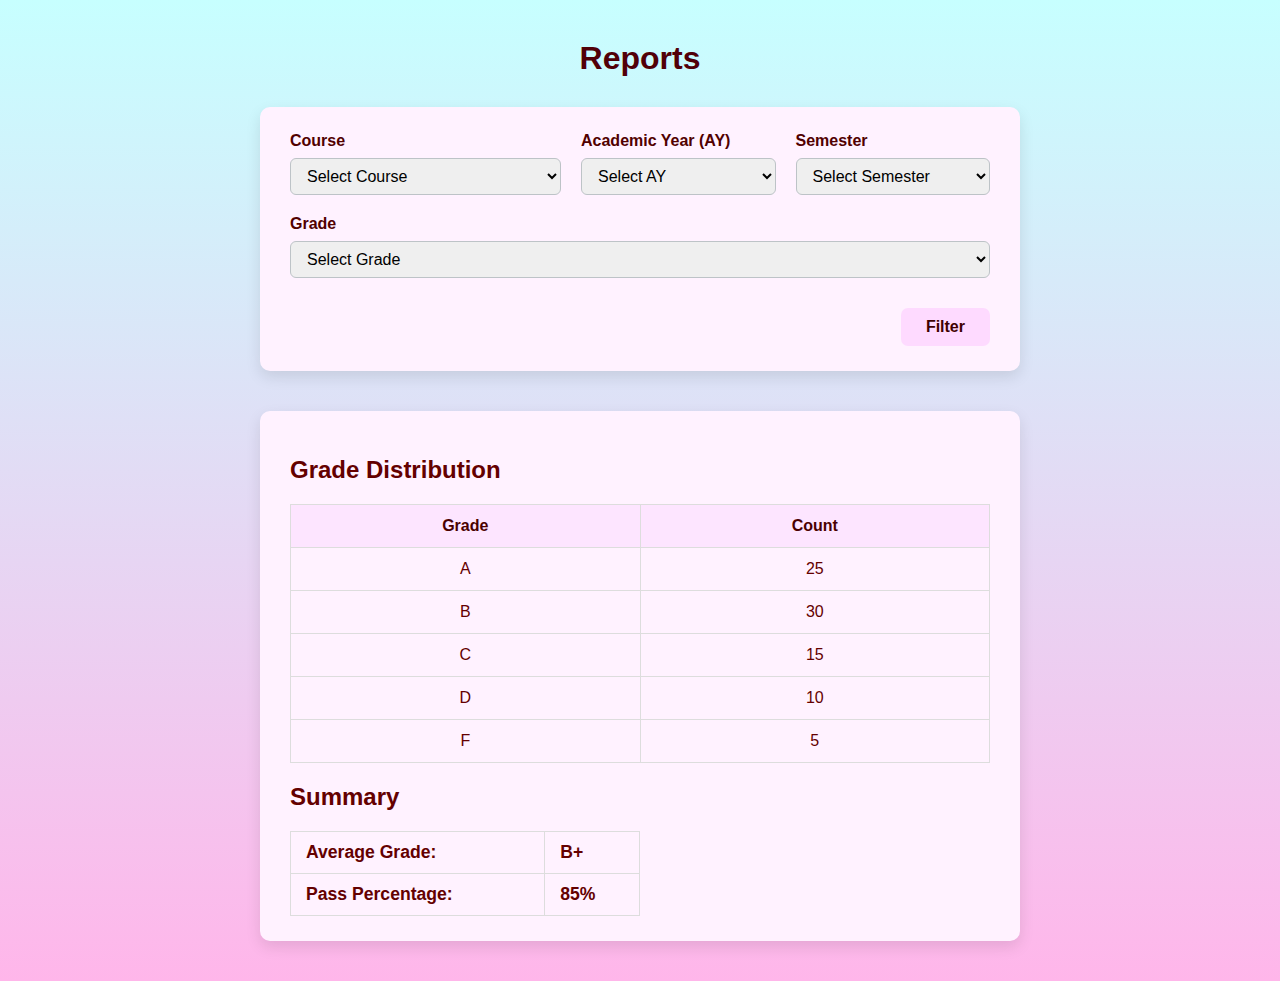
<file: Faculty/veiw_report.html>
<!DOCTYPE html>
<html lang="en">
<head>
  <meta charset="UTF-8" />
  <meta name="viewport" content="width=device-width, initial-scale=1" />
  <title>Reports View</title>
  <link rel="stylesheet" href="reports.css" />
</head>
<body>
  <h1 class="page-title">Reports</h1>

  <section class="filters-section">
    <form class="filters-form">
      <div class="form-group">
        <label for="course">Course</label>
        <select id="course" name="course">
          <option value="">Select Course</option>
          <option value="CSE101">CSE101 - Intro to Programming</option>
          <option value="CSE205">CSE205 - Data Structures</option>
          <option value="CSE309">CSE309 - AI & ML</option>
        </select>
      </div>

      <div class="form-group">
        <label for="ay">Academic Year (AY)</label>
        <select id="ay" name="ay">
          <option value="">Select AY</option>
          <option value="2023-24">2023-24</option>
          <option value="2024-25">2024-25</option>
          <option value="2025-26">2025-26</option>
        </select>
      </div>

      <div class="form-group">
        <label for="semester">Semester</label>
        <select id="semester" name="semester">
          <option value="">Select Semester</option>
          <option value="Odd">Odd</option>
          <option value="Even">Even</option>
        </select>
      </div>

      <div class="form-group">
        <label for="grade">Grade</label>
        <select id="grade" name="grade">
          <option value="">Select Grade</option>
          <option value="A">A</option>
          <option value="B">B</option>
          <option value="C">C</option>
          <option value="D">D</option>
          <option value="F">F</option>
        </select>
      </div>

      <div class="form-actions">
        <button type="submit" class="btn filter-btn">Filter</button>
      </div>
    </form>
  </section>

  <section class="reports-section">
    <h2>Grade Distribution</h2>
    <table class="distribution-table">
      <thead>
        <tr>
          <th>Grade</th>
          <th>Count</th>
        </tr>
      </thead>
      <tbody>
        <tr><td>A</td><td>25</td></tr>
        <tr><td>B</td><td>30</td></tr>
        <tr><td>C</td><td>15</td></tr>
        <tr><td>D</td><td>10</td></tr>
        <tr><td>F</td><td>5</td></tr>
      </tbody>
    </table>

    <h2>Summary</h2>
    <table class="summary-table">
      <tbody>
        <tr>
          <td><strong>Average Grade:</strong></td>
          <td>B+</td>
        </tr>
        <tr>
          <td><strong>Pass Percentage:</strong></td>
          <td>85%</td>
        </tr>
      </tbody>
    </table>
  </section>
</body>
</html>
</file>
<file: indexs.css>
body {
  font-family: Arial, sans-serif;
  margin: 1;
  background: linear-gradient(to top, #ffb6ea, #c7ffff);
  color: #640000;
  font-size: 16px;
  width: 100%;

}

.container {
  text-align: center;
  padding: 100px;
  display: grid;
}

h1 {
  color: #640000;
  margin: 30px;
  font-size: 40px;
}

.grid {
    display: grid;
    grid-template-columns: repeat(3, 1fr);
    gap: 30px;
    align-items: center;
}

.card {
  display: flex;
  flex-wrap: wrap;
  justify-content: center;
  gap: 150px;
}

.card {
  background: #e5ffeb75;
  border-radius: 15px;
  box-shadow: 0 4px 20px rgba(0, 0, 0, 0.904);
  width: 300px;
  padding: 25px;
  text-align: right;
  transition: transform 0.3s, background-color 0.3s, box-shadow 0.3s;
  text-decoration: none;
  color: inherit;
}

.card:hover {
  transform: scale(1.05);
  background-color: #dddbff;
  box-shadow: 0 8px 20px rgba(0,0,0,0.15);
}

.card:active {
  transform: scale(0.97);
  background-color: #bbdefb;
}
`
.card img {
  width: 10px;
  height: 10px;
  margin: 10px;
}

.card h3 {
  color: #640000;
  font-size: 16px;
  margin: 10px;
}
.card h4 {
  color: #640000;
  font-size: 14px;
  margin: 10px;
}
.card h2 {
  color: #640000;
  font-size: 18px;
  margin: 10px;
}

.card p {
  font-size: 13px;
  color: #660000;
}
</file>
<file: Admin/indexs.css>
body {
  font-family: Arial, sans-serif;
  margin: 1;
  background: linear-gradient(to top, #ffb6ea, #c7ffff);
  color: #640000;
  font-size: 16px;
  width: 100%;

}

.container {
  text-align: center;
  padding: 200px;
  display: grid;
}

h1 {
  color: #640000;
  margin: 30px;
  font-size: 40px;
}

.grid {
    display: grid;
    grid-template-columns: repeat(3, 1fr);
    gap: 30px;
    align-items: center;
}

.card {
  display: flex;
  flex-wrap: wrap;
  justify-content: center;
  gap: 150px;
}

.card {
  background: #edc0ff;
  border-radius: 15px;
  box-shadow: 0 4px 20px rgba(0, 0, 0, 0.904);
  width: 300px;
  padding: 25px;
  text-align: right;
  transition: transform 0.3s, background-color 0.3s, box-shadow 0.3s;
  text-decoration: none;
  color: inherit;
}

.card:hover {
  transform: scale(1.05);
  background-color: #dddbff;
  box-shadow: 0 8px 20px rgba(0,0,0,0.15);
}

.card:active {
  transform: scale(0.97);
  background-color: #bbdefb;
}
`
.card img {
  width: 10px;
  height: 10px;
  margin: 10px;
}

.card h3 {
  color: #640000;
  font-size: 16px;
  margin: 10px;
}
.card h4 {
  color: #640000;
  font-size: 14px;
  margin: 10px;
}
.card h2 {
  color: #640000;
  font-size: 18px;
  margin: 10px;
}

.card p {
  font-size: 13px;
  color: #660000;
}
</file>
<file: Admin/c_admin.css>
body {
  font-family: Arial, sans-serif;
  margin: 1;
  background: linear-gradient(to top, #ffb6ea, #c7ffff);
  font-size: 16px;
  width: 100%;
}

.container {
    text-align: center;
    padding: 200px;
}

h1 {
    font-size: 32px;
    margin: 30px;
    color: #580000;
    text-shadow: 2px 2px 8px rgba(0, 0, 0, 0.4);
    font-size: 20px;
}

.grid {
    display: grid;
    grid-template-columns: repeat(auto-fit, minmax(240px, 1fr));
    gap: 25px;
    max-width: 500px;
    margin: auto;
    display: flex;
    flex-direction: column;
    align-items: center;
}

.card {
  background: #ffe8ff6c;
  border-radius: 15px;
  box-shadow: 0 4px 20px rgba(0, 0, 0, 0.904);
  width: 100%;
  padding: 10px;
  text-align: center;
  transition: transform 0.3s, background-color 0.3s, box-shadow 0.3s;
  text-decoration: none;
  color: inherit;
}

.card:hover {
  transform: scale(1.05);
  background-color: #dddbff;
  box-shadow: 0 8px 20px rgba(0,0,0,0.15);
}

.card:active {
  transform: scale(0.97);
  background-color: #bbdefb;
}
`
.card img {
  width: 10px;
  height: 10px;
  margin: 10px;
}

.card h3 {
  color: #7a0000;
  font-size: 16px;
  margin: 10px;
}

.card h4 {
  color: #7a0000;
  font-size: 14px;
  margin: 10px;
}

.card h2 {
  color: #7a0000;
  font-size: 18px;
  margin: 10px;
}

.card p {
  font-size: 13px;
  color: #660000;
}
</file>
<file: Admin/coursemappedwithfaculty.css>
body {
  margin: 0;
  padding: 40px;
    background: linear-gradient(to top, #ffb6ea, #c7ffff);
    color: #640000;
  font-family: Arial, sans-serif;
}

.page-title {
  text-align: center;
  color: #580000;
  margin-bottom: 20px;
}

.faculty-card {
  max-width: 900px;
  background-color: #fee2ff;
  margin: 0 auto;
  padding: 20px;
  border-radius: 20px;
  box-shadow: 0px 12px 18px rgba(0, 0, 0, 0.2);
}

.course-form {
  display: grid;
  grid-template-columns: repeat(auto-fit, minmax(220px, 1fr));
  gap: 15px;
  margin-bottom: 20px;
}

.form-group {
  display: flex;
  flex-direction: column;
}

.form-group label {
  margin-bottom: 5px;
  font-weight: bold;
}

.form-group input,
.form-group select {
  padding: 8px;
  border-radius: 5px;
  border: 1px solid #888;
  font-size: 1rem;
}

.form-buttons {
  grid-column: span 2;
  display: flex;
  gap: 10px;
  margin-top: 10px;
}

.btn {
  padding: 8px 15px;
  border: none;
  cursor: pointer;
  border-radius: 5px;
  font-weight: bold;
  font-size: 1rem;
  transition: transform 0.2s ease;
}

.btn:hover {
  transform: scale(0.95); /* Zoom out on hover */
}

.add-btn {
  background-color: #f67aee;
  color: rgb(18, 13, 69);
}

.update-btn {
  background-color: #f67aee;
  color: rgb(18, 13, 69);
}

.course-grid {
  display: grid;
  grid-template-columns: repeat(5, 1fr);
  gap: 5px;
}

.grid-header {
  font-weight: bold;
  background-color: #f0b6e2;
  padding: 8px;
  border-radius: 5px;
  text-align: center;
}

.grid-item {
  background-color: #f0b6e46a;
  padding: 8px;
  border-radius: 5px;
  text-align: center;
}
</file>
<file: Admin/coursemapwithstudents.css>
body {
  margin: 0;
  padding: 40px;
    background: linear-gradient(to top, #ffb6ea, #c7ffff);
    color: #640000;
  font-family: Arial, sans-serif;
}

.page-title {
  text-align: center;
  color: #650000;
  margin-bottom: 20px;
}

.student-card {
  max-width: 900px;
  background-color: #f3f3f3;
  margin: 0 auto;
  padding: 20px;
  border-radius: 20px;
  box-shadow: 0px 12px 18px rgba(0, 0, 0, 0.2);
}

.course-form {
  display: grid;
  grid-template-columns: repeat(auto-fit, minmax(220px, 1fr));
  gap: 15px;
  margin-bottom: 20px;
}

.form-group {
  display: flex;
  flex-direction: column;
}

.form-group label {
  margin-bottom: 5px;
  font-weight: bold;
}

.form-group input,
.form-group select {
  padding: 8px;
  border-radius: 5px;
  border: 1px solid #888;
  font-size: 1rem;
}

.form-buttons {
  grid-column: span 2;
  display: flex;
  gap: 10px;
  margin-top: 10px;
}

.btn {
  padding: 8px 15px;
  border: none;
  cursor: pointer;
  border-radius: 5px;
  font-weight: bold;
  font-size: 1rem;
  transition: transform 0.2s ease;
}

.btn:hover {
  transform: scale(0.95);
}

.add-btn {
  background-color: #f67aee;
  color: rgb(18, 13, 69);
}

.update-btn {
  background-color: #f67aee;
  color: rgb(18, 13, 69);
}

.course-grid {
  display: grid;
  grid-template-columns: repeat(5, 1fr);
  gap: 5px;
}

.grid-header {
  font-weight: bold;
  background-color: #f0b6e2 ;
  padding: 8px;
  border-radius: 5px;
  text-align: center;
}

.grid-item {
  background-color: #f0b6e46a;
  padding: 8px;
  border-radius: 5px;
  text-align: center;
}
</file>
<file: Admin/report.css>
body {
  font-family: 'Segoe UI', Tahoma, Geneva, Verdana, sans-serif;
    background: linear-gradient(to top, #ffb6ea, #c7ffff);
    color: #640000;
  margin: 40px;
}

h1 {
  text-align: center;
  font-size: 2rem;
  font-weight: bold;
  margin-bottom: 30px;
  color: #630000;
}

ul {
  list-style-type: none;
  padding: 0;
  display: flex;
  justify-content: center;
  gap: 30px;
  margin-bottom: 20px;
}

ul li a {
  text-decoration: none;
  color: #461313;
  font-weight: 600;
  font-size: 1rem;
  transition: color 0.3s ease;
}

ul li a:hover {
  color: #450000;
  text-decoration: underline;
}

label {
  font-size: 1.1rem;
  margin-left: 20px;
}

select {
  padding: 6px 12px;
  font-size: 1rem;
  border-radius: 4px;
  border: 1px solid #ccc;
  margin-left: 10px;
}

table {
  width: 90%;
  margin: 40px auto;
  border-collapse: collapse;
  background-color: #ffdcf993;
  box-shadow: 0 4px 12px rgba(0, 0, 0, 0.1);
  border-radius: 8px;
  overflow: hidden;
}

table th,
table td {
  padding: 15px;
  text-align: center;
  border: 1px solid #ddd;
  font-size: 1rem;
}

table th {
  background-color:  #ffdcf993;
  color: rgb(99, 0, 0);
  font-weight: bold;
}


table tr:hover {
  background-color: #ffd1fa;
}
</file>
<file: Admin/updateresults.css>
body {
  font-family: 'Segoe UI', Tahoma, Geneva, Verdana, sans-serif;
    background: linear-gradient(to top, #ffb6ea, #c7ffff);
    color: #640000;
  margin: 40px;
}

h1 {
  text-align: center;
  font-size: 2rem;
  color: #670d0d;
  margin-bottom: 40px;
}

.update-form {
  max-width: 600px;
  margin: 0 auto;
  background-color: #ffe9fe;
  padding: 30px;
  border-radius: 10px;
  box-shadow: 0 6px 16px rgba(0, 0, 0, 0.1);
}

.form-row {
  margin-bottom: 20px;
  display: flex;
  flex-direction: column;
}

label {
  font-weight: 600;
  margin-bottom: 8px;
}

select,
input[type="text"] {
  padding: 10px;
  border-radius: 5px;
  border: 1px solid #ccc;
  font-size: 1rem;
}

button {
  padding: 12px 25px;
  font-size: 1rem;
  background-color: #d0f6e0;
  color: rgb(16, 84, 28);
  border: none;
  border-radius: 6px;
  cursor: pointer;
  transition: background-color 0.3s ease;
  align-self: flex-start;
}

button:hover {
  background-color: #1e8e4f;
}
</file>
<file: Admin/userreg.css>
body {
  font-family: Arial, sans-serif;
  margin: 1;
  background: linear-gradient(to top, #ffb6ea, #c7ffff);
  padding: 40px;
}

.container {
  max-width: 1000px;
  margin: auto;
}

h2 {
  font-size: 24px;
  font-weight: bold;
  margin-bottom: 20px;
  color: #004203;
}

.card {
  border-radius: 8px;
  padding: 20px;
  box-shadow: 0 4px 12px rgba(0, 0, 0, 0.1);
  margin-bottom: 40px;
  background: #dddbff;
  border-radius: 15px;
  box-shadow: 0 4px 20px rgba(0, 0, 0, 0.904);
}

form .row {
  display: flex;
  flex-wrap: wrap;
  gap: 20px;
  margin-bottom: 20px;
}

.form-group {
  flex: 1;
  display: flex;
  flex-direction: column;
}

label {
  font-weight: bold;
  margin-bottom: 6px;
}

input,
select {
  padding: 10px;
  font-size: 16px;
  border-radius: 6px;
  border: 1px solid #ccc;
}

button[type="submit"] {
  background-color: #aebcff;
  color: rgb(17, 0, 113);
  font-size: medium;
  padding: 10px 16px;
  border: none;
  border-radius: 6px;
  cursor: pointer;
  width: 100%;
}

table {
  width: 100%;
  border-collapse: collapse;
  text-align: left;
}

thead {
  background-color: #c7c4fe;
}

th,
td {
  padding: 12px;
  border-bottom: 1px solid #ccc;
}

.edit {
  background-color: #71e58c;
  color: rgb(0, 98, 18);
  font-size: medium;
  padding: 6px 12px;
  border: none;
  border-radius: 4px;
  margin-right: 8px;
  cursor: pointer;
}

.delete {
  background-color: #ffb5bc;
  color: rgb(91, 0, 0);
  font-size: medium;
  padding: 6px 12px;
  border: none;
  border-radius: 4px;
  cursor: pointer;
}
</file>
<file: Faculty/indexs.css>
body {
  font-family: Arial, sans-serif;
  margin: 1;
  background: linear-gradient(to top, #ffb6ea, #c7ffff);
  color: #640000;
  font-size: 16px;
  width: 100%;

}

.container {
  text-align: center;
  padding: 100px;
  display: grid;
}

h1 {
  color: #640000;
  margin: 30px;
  font-size: 40px;
}

.grid {
    display: grid;
    grid-template-columns: repeat(3, 1fr);
    gap: 30px;
    align-items: center;
}

.card {
  display: flex;
  flex-wrap: wrap;
  justify-content: center;
  gap: 150px;
}

.card {
  background: #e5ffeb75;
  border-radius: 15px;
  box-shadow: 0 4px 20px rgba(0, 0, 0, 0.904);
  width: 300px;
  padding: 25px;
  text-align: right;
  transition: transform 0.3s, background-color 0.3s, box-shadow 0.3s;
  text-decoration: none;
  color: inherit;
}

.card:hover {
  transform: scale(1.05);
  background-color: #dddbff;
  box-shadow: 0 8px 20px rgba(0,0,0,0.15);
}

.card:active {
  transform: scale(0.97);
  background-color: #bbdefb;
}
`
.card img {
  width: 10px;
  height: 10px;
  margin: 10px;
}

.card h3 {
  color: #640000;
  font-size: 16px;
  margin: 10px;
}
.card h4 {
  color: #640000;
  font-size: 14px;
  margin: 10px;
}
.card h2 {
  color: #640000;
  font-size: 18px;
  margin: 10px;
}

.card p {
  font-size: 13px;
  color: #660000;
}
</file>
<file: Faculty/postmarks.css>
body {
    font-family: Arial, sans-serif;
    background: linear-gradient(to top, #ffb6ea, #c7ffff);
    color: #640000;
    margin: 0;
    padding: 20px;
}

.heading {
    text-align: center;
    background-color: #ffd9f7;
    padding: 10px;
    border-radius: 5px;
}

.form-box {
    background-color: #fff2f2;
    padding: 15px;
    border-radius: 5px;
    margin-top: 15px;
    display: flex;
    gap: 30px;
    flex-wrap: wrap;
}

.form-row {
    display: flex;
    flex-direction: column;
}

.form-row label {
    font-weight: bold;
    margin-bottom: 5px;
}

select, input {
    padding: 5px;
    border-radius: 4px;
    border: 1px solid #ccc;
}

.marks-table {
    margin-top: 20px;
    display: grid;
    grid-template-columns: repeat(8, 1fr);
    border: 1px solid #ccc;
}

.table-row {
    display: contents;
}

.table-row div {
    border: 1px solid #ccc;
    padding: 8px;
    text-align: center;
}

.header div {
    background-color: #ffd9f7;
    font-weight: bold;
}

.submit-btn {
    margin-top: 20px;
    text-align: center;
}

button {
    background-color: #ffd9f7;
    color: rgb(78, 0, 0);
    border: none;
    padding: 8px 15px;
    border-radius: 4px;
    cursor: pointer;
    font-weight: bold;
}

button:hover {
    background-color:#ffd9f7;
    
    transform: scale(0.95);
}
</file>
<file: Faculty/courses.css>
body {
  font-family: 'Segoe UI', Tahoma, Geneva, Verdana, sans-serif;
  margin: 40px;
    background: linear-gradient(to top, #ffb6ea, #c7ffff);
    color: #640000;
}

.page-title {
  text-align: center;
  margin-bottom: 30px;
  font-weight: bold;
  font-size: 2rem;
}

.courses-table {
  width: 100%;
  max-width: 1000px;
  margin: 0 auto;
  border-collapse: collapse;
  background-color: #fff;
  box-shadow: 0 6px 15px rgba(0,0,0,0.1);
  border-radius: 6px;
  overflow: hidden;
}

.courses-table th,
.courses-table td {
  padding: 12px 15px;
  border: 1px solid #ddd;
  text-align: center;
}

.courses-table th {
  background-color: #ffcdfb;
  color: rgb(92, 0, 0);
  font-weight: 700;
}

.courses-table a {
  color: #460000;
  text-decoration: none;
  font-weight: bold;
}

.courses-table a:hover {
  text-decoration: underline;
}
</file>
<file: Faculty/reports.css>
body {
  font-family: 'Segoe UI', Tahoma, Geneva, Verdana, sans-serif;
    background: linear-gradient(to top, #ffb6ea, #c7ffff);
    color: #640000;
  margin: 40px;
}

.page-title {
  text-align: center;
  color: #510008;
  margin-bottom: 30px;
}

.filters-section,
.reports-section {
  background: #fff2ff;
  max-width: 700px;
  margin: 0 auto 40px auto;
  padding: 25px 30px;
  border-radius: 10px;
  box-shadow: 0 6px 15px rgba(0,0,0,0.1);
}

.filters-form {
  display: flex;
  flex-wrap: wrap;
  gap: 20px;
  justify-content: space-between;
}

.form-group {
  flex: 1 1 150px;
  display: flex;
  flex-direction: column;
}

label {
  margin-bottom: 8px;
  font-weight: 600;
  color: #510000;
}

select {
  padding: 8px 12px;
  font-size: 1rem;
  border: 1.5px solid #bdc3c7;
  border-radius: 6px;
  transition: border-color 0.2s ease;
}

select:focus {
  border-color: #5d0000;
  outline: none;
}

.form-actions {
  flex-basis: 100%;
  text-align: right;
  margin-top: 10px;
}

.btn {
  padding: 10px 25px;
  background-color: #fedaff;
  color: rgb(63, 0, 0);
  border: none;
  border-radius: 7px;
  cursor: pointer;
  font-weight: 600;
  font-size: 1rem;
  transition: background-color 0.3s ease;
}

.btn:hover {
  background-color: #ffddff7c;
}

table {
  width: 100%;
  border-collapse: collapse;
  margin-top: 20px;
}

th, td {
  border: 1px solid #ddd;
  padding: 12px 15px;
  text-align: center;
  font-size: 1rem;
}

th {
  background-color: #fde5ff;
  color: rgb(74, 0, 0);
  font-weight: 700;
}

.summary-table {
  width: 50%;
  margin-top: 20px;
}

.summary-table td {
  text-align: left;
  padding: 10px 15px;
  font-weight: 600;
  font-size: 1.1rem;
}
</file>
